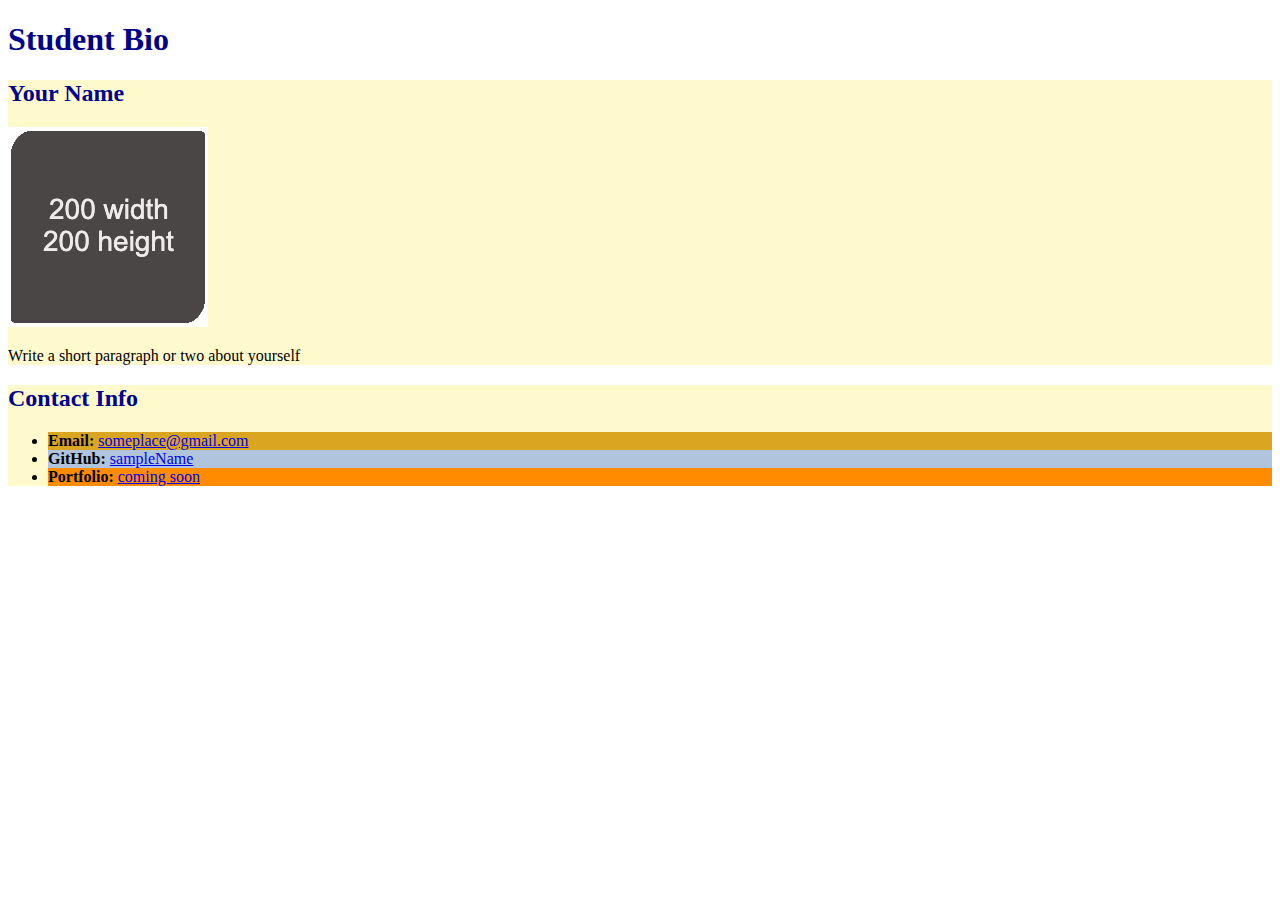
<file: bootcamp/Week 1/08-Stu_Attributes/Solved/index.html>
<!DOCTYPE html>
<html lang="en-US">
  <head>
    <meta charset="UTF-8" />
    <title>Student Bio With Attributes</title>
    <!-- Link to stylesheet using rel and href attributes -->
    <link rel="stylesheet" href="./assets/css/style.css" />
  </head>

  <body>
    <header>
      <h1 class="title">Student Bio</h1>
    </header>

    <!--The lesson class is assigned to the section-->
    <section class="lesson">
      <h2 class="title">Your Name</h2>
      <!--Image using src to point to relative path and descriptive alt attributes-->
      <img
        src="./assets/images/image-1.jpg"
        alt="Placeholder image with text 200 width and 200 height "
      />
      <p>Write a short paragraph or two about yourself</p>
    </section>

    <!--The lesson class is assigned to the section-->
    <section class="lesson">
      <h2 class="title">Contact Info</h2>
      <ul>
        <!--id attributes to provide unique identifier for element-->
        <li id="email">
          <strong>Email:</strong> <a href="#">someplace@gmail.com</a>
        </li>
        <li id="github"><strong>GitHub:</strong> <a href="#">sampleName</a></li>
        <li id="portfolio">
          <strong>Portfolio:</strong> <a href="#">coming soon</a>
        </li>
      </ul>
    </section>
  </body>
</html>
</file>
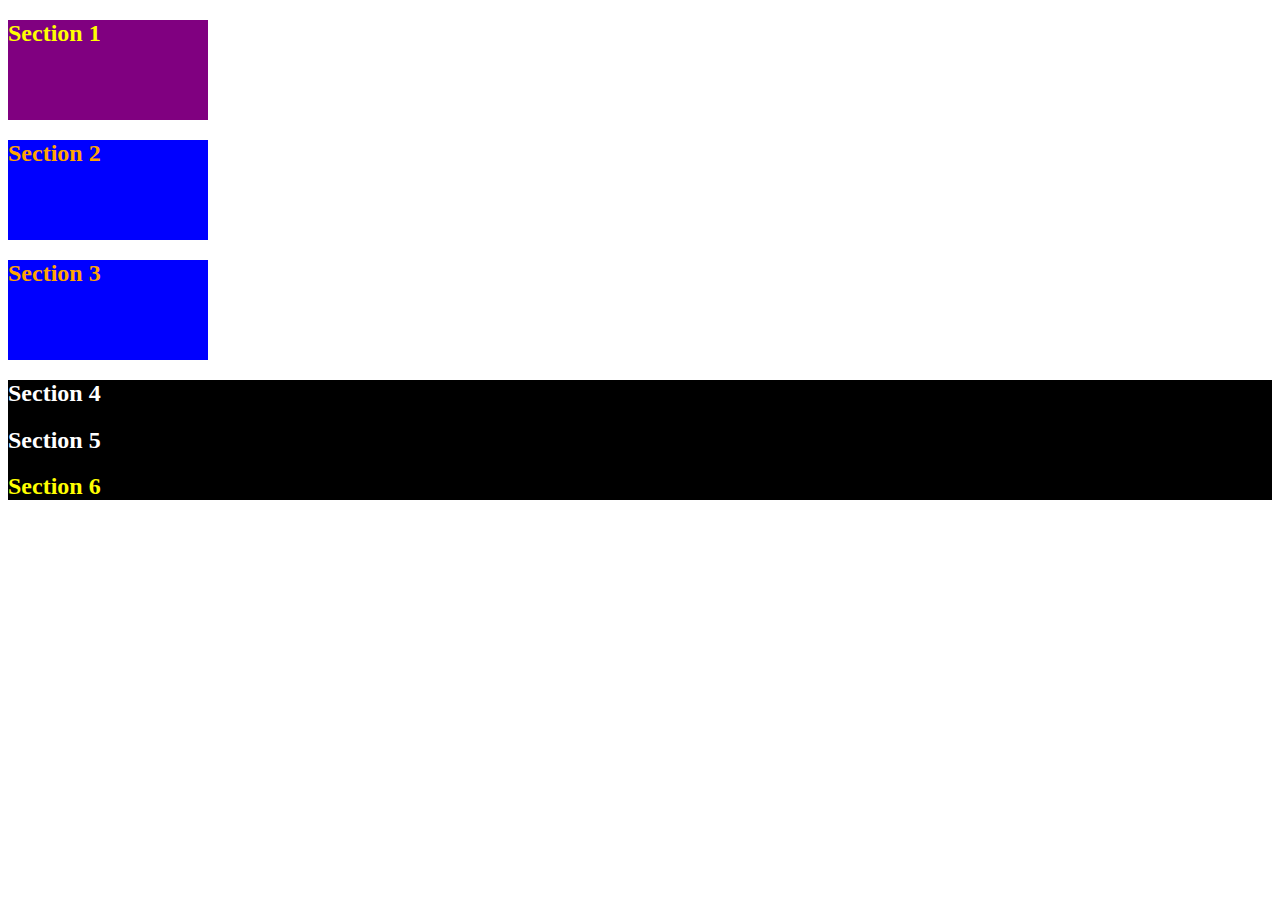
<file: bootcamp/Week 1/10-Stu_CSS-color/Solved/index.html>
<!DOCTYPE html>
<html lang="en-US">

  <head>
    <meta charset="UTF-8">
    <title>Colors</title>
    <link rel="stylesheet" type="text/css" href="./assets/css/style.css">
  </head>

  <body>
    <section class="lesson" id="section-1">
      <h2>Section 1</h2>
    </section>

    <section class="lesson section-blue">
      <h2>Section 2</h2>
    </section>

    <section class="lesson section-blue">
      <h2>Section 3</h2>
    </section>

    <div class="container">
      <section>
        <h2>Section 4</h2>
      </section>
  
      <section>
        <h2>Section 5</h2>
      </section>
  
      <section id="section-6">
        <h2>Section 6</h2>
      </section>
    </div>
  </body>

</html>
</file>
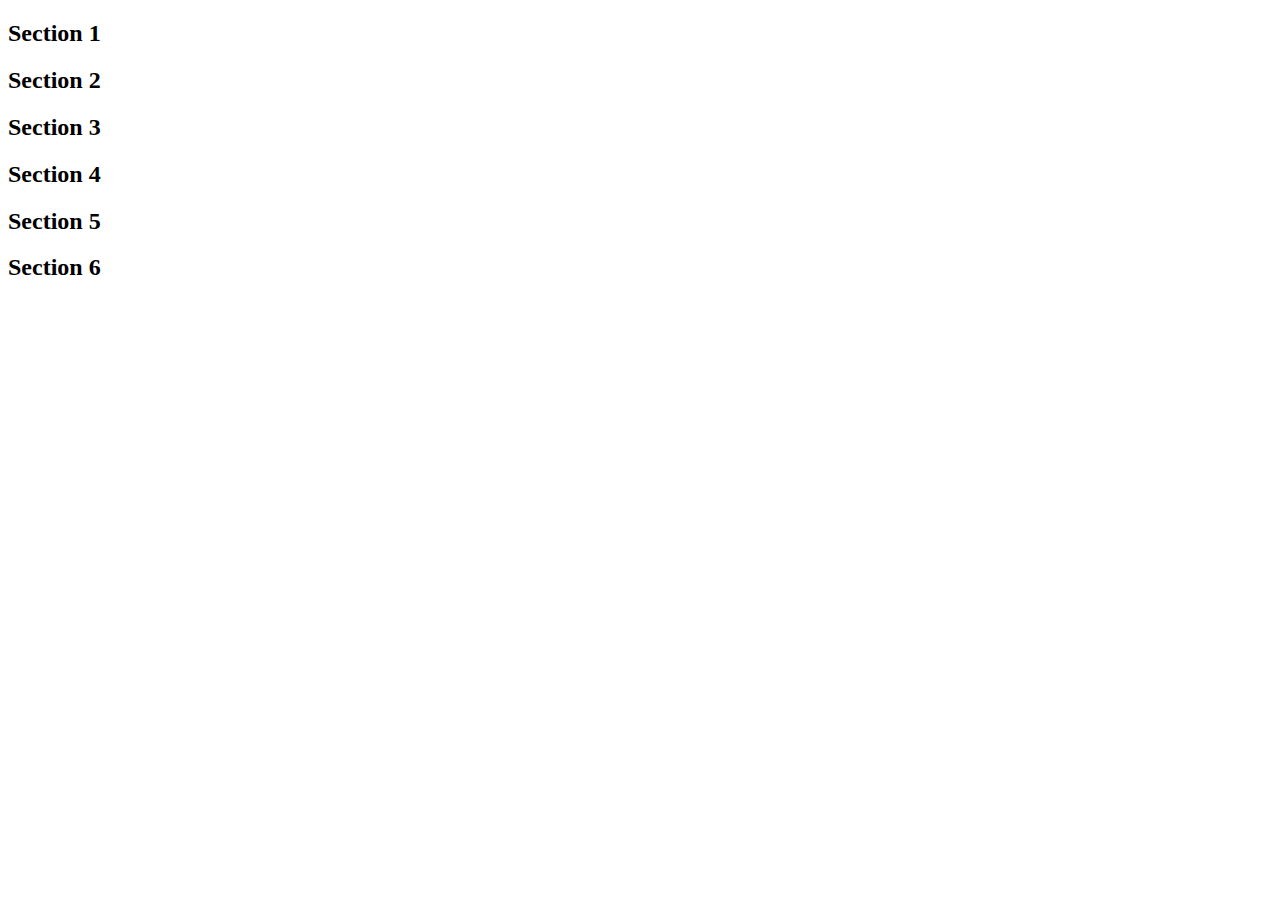
<file: bootcamp/Week 1/10-Stu_CSS-color/Unsolved/index.html>
<!DOCTYPE html>
<html lang="en-US">

  <head>
    <meta charset="UTF-8">
    <title>Colors</title>
<!-- TODO: Add CSS style sheet link here -->
  </head>

  <body>
    <section class="lesson" id="section-1">
      <h2>Section 1</h2>
    </section>

    <section class="lesson section-blue">
      <h2>Section 2</h2>
    </section>

    <section class="lesson section-blue">
      <h2>Section 3</h2>
    </section>

    <div class="container">
      <section>
        <h2>Section 4</h2>
      </section>
  
      <section>
        <h2>Section 5</h2>
      </section>
  
      <section id="section-6">
        <h2>Section 6</h2>
      </section>
    </div>
  </body>

</html>
</file>
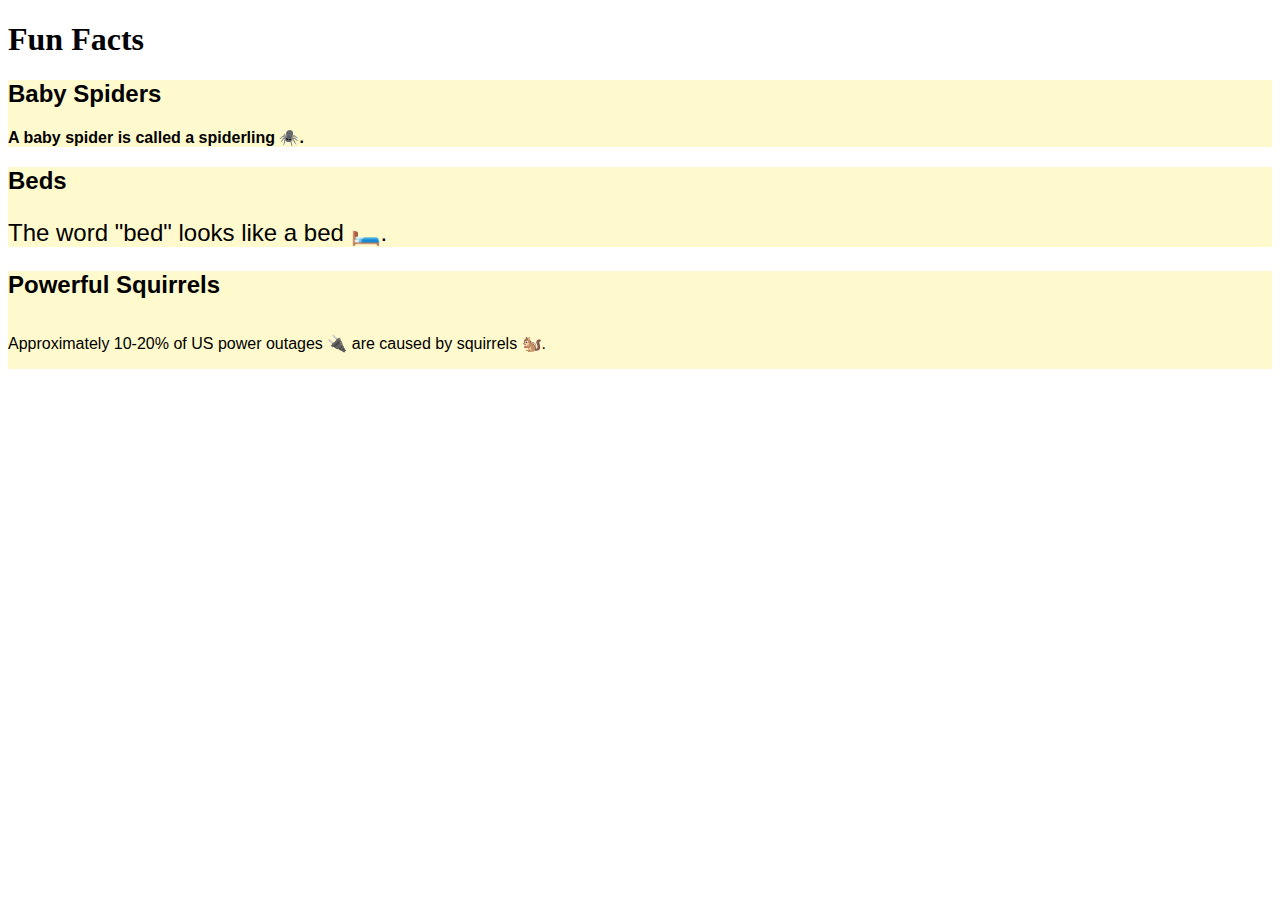
<file: bootcamp/Week 1/12-Stu_CSS-units-font/Solved/index.html>
<!DOCTYPE html>
<html lang="en-us">

  <head>
    <meta charset="UTF-8">
    <title>Units and Fonts</title>
    <!-- CSS Reference -->
    <link rel="stylesheet" href="./assets/css/style.css">
  </head>

  <body>
    <header>
      <h1>Fun Facts</h1>
    </header>

    <section class="lesson">
      <h2>Baby Spiders</h2>
      <!-- Text bolded -->
      <p id="fact-1">A baby spider is called a spiderling 🕷️.</p>
    </section>

    <section class="lesson">
      <h2>Beds</h2>
      <!-- Font size now 24px -->
      <p id="fact-2">The word "bed" looks like a bed 🛏️.</p>
    </section>

    <section class="lesson">
      <h2>Powerful Squirrels</h2>
      <!-- Line height increased to 50px -->
      <p id="fact-3">Approximately 10-20% of US power outages 🔌 are caused by squirrels 🐿️.</p>
    </section>
  </body>

</html>
</file>
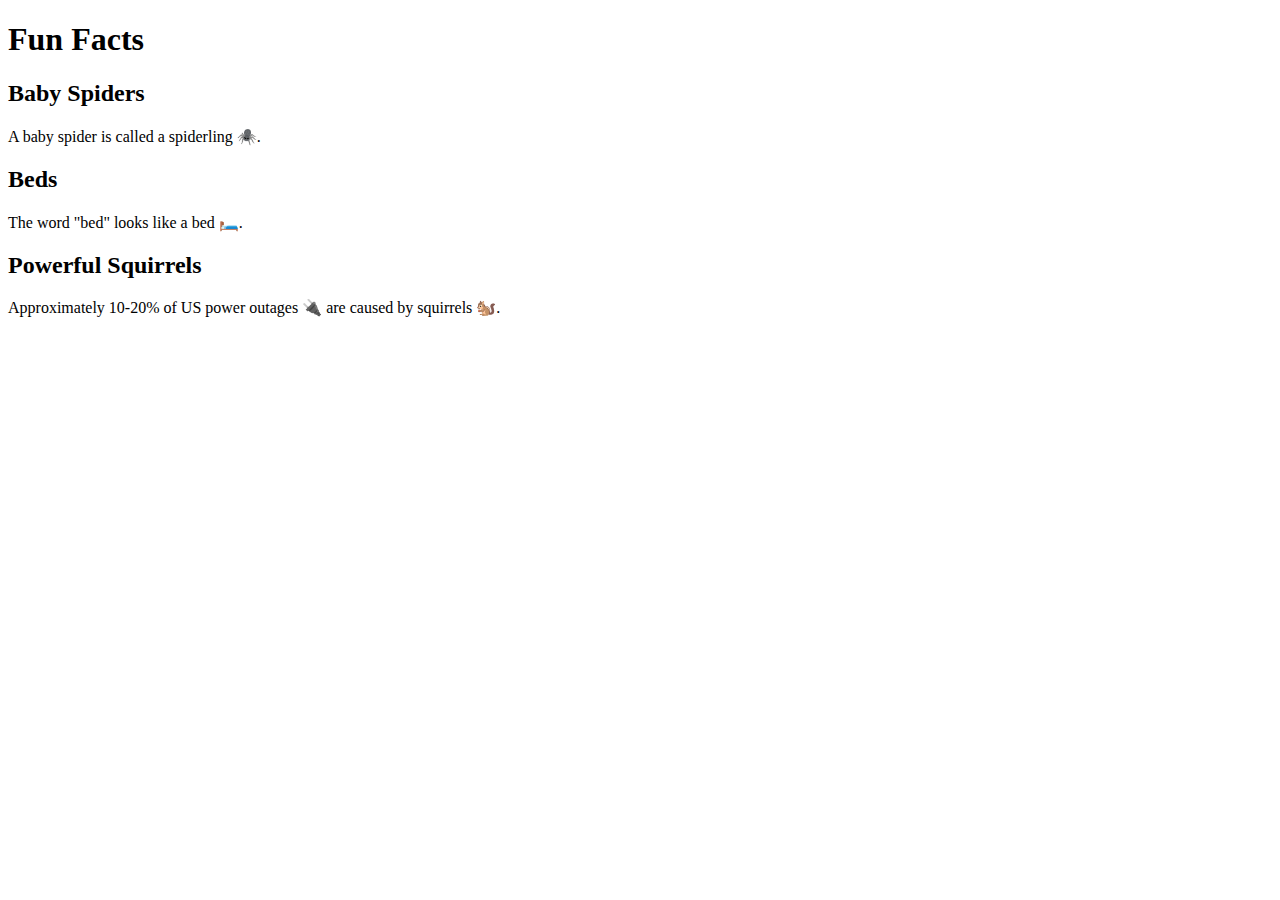
<file: bootcamp/Week 1/12-Stu_CSS-units-font/Unsolved/index.html>
<!DOCTYPE html>
<html lang="en-us">

  <head>
    <meta charset="UTF-8">
    <title>Units and Fonts</title>
  </head>

  <body>
    <header>
      <h1>Fun Facts</h1>
    </header>

    <section class="lesson">
      <h2>Baby Spiders</h2>
      <p>A baby spider is called a spiderling 🕷️. </p>
    </section>

    <section class="lesson">
      <h2>Beds</h2>
      <p id="fact-2">The word "bed" looks like a bed 🛏️.</p>
    </section>

    <section class="lesson">
      <h2>Powerful Squirrels</h2>
      <p id="fact-3">Approximately 10-20% of US power outages 🔌 are caused by squirrels 🐿️.</p>
    </section>
  </body>

</html>
</file>
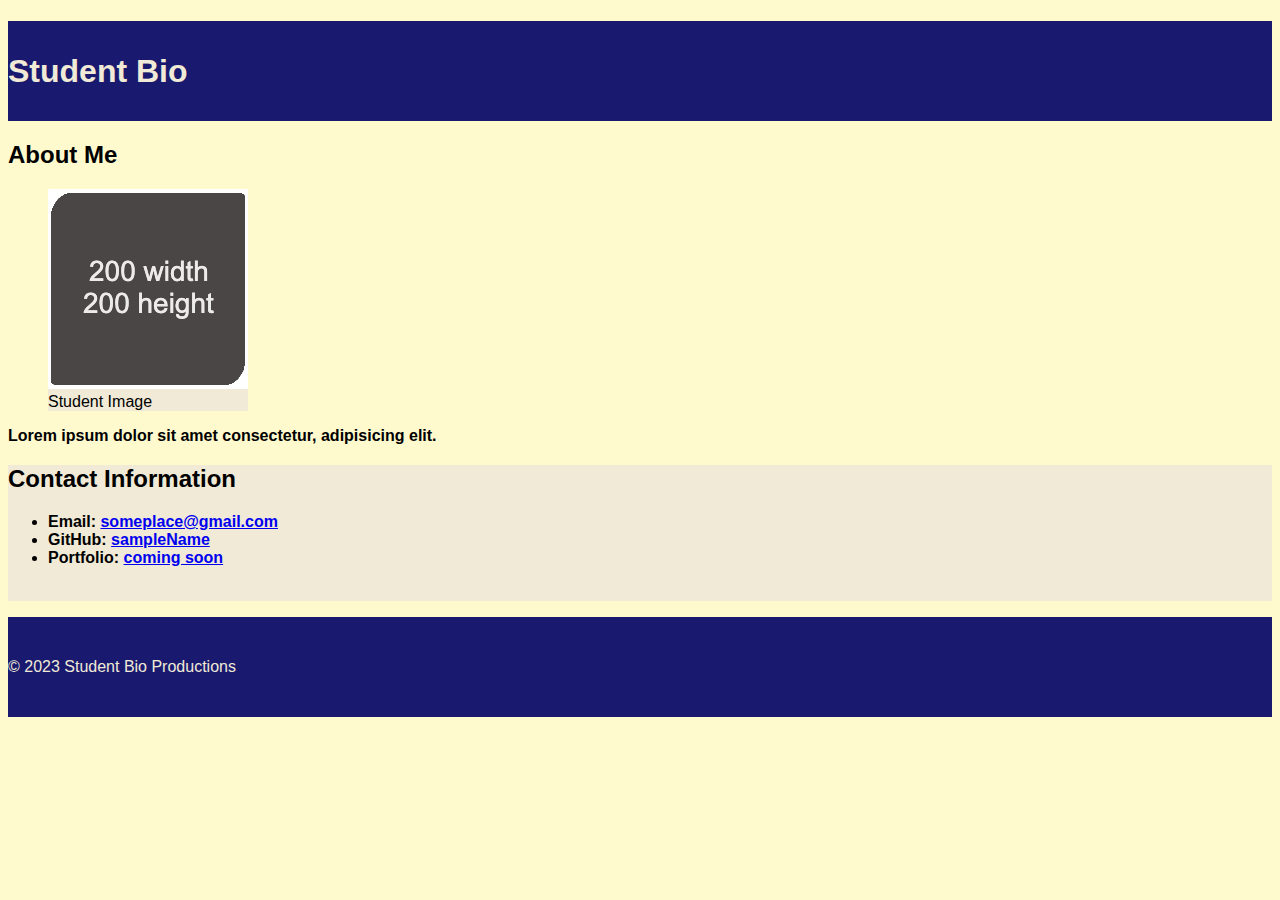
<file: bootcamp/Week 1/14-Stu_CSS-selectors/Solved/index.html>
<!DOCTYPE html>
<html lang="en">
  <head>
    <meta charset="UTF-8">
    <meta name="viewport" content="width=device-width, initial-scale=1.0">
    <link rel="stylesheet" type="text/css" href="./assets/css/style.css">
    <title>Document</title>
  </head>

  <body>
    <header>
      <h1>Student Bio</h1>
    </header>

    <main>
      <section>
        <h2>About Me</h2>
        <figure>
          <img src="./assets/images/image-1.jpg" alt="placeholder image with text reading 200 width 200 height"/>
          <figcaption>Student Image</figcaption>
        </figure>
        <p class="highlighted-text">Lorem ipsum dolor sit amet consectetur, adipisicing elit.</p>
      </section>

      <section id="contact-section">
        <h2>Contact Information</h2>
        <ul class="highlighted-text">
          <li>Email: <a href="#">someplace@gmail.com</a></li>
          <li>GitHub: <a href="#">sampleName</a></li>
          <li>Portfolio: <a href="#">coming soon</a></li>
        </ul>
        <br>
      </section>
    </main>

    <footer>
      <p>© 2023 Student Bio Productions</p>
    </footer>
  </body>

</html>
</file>
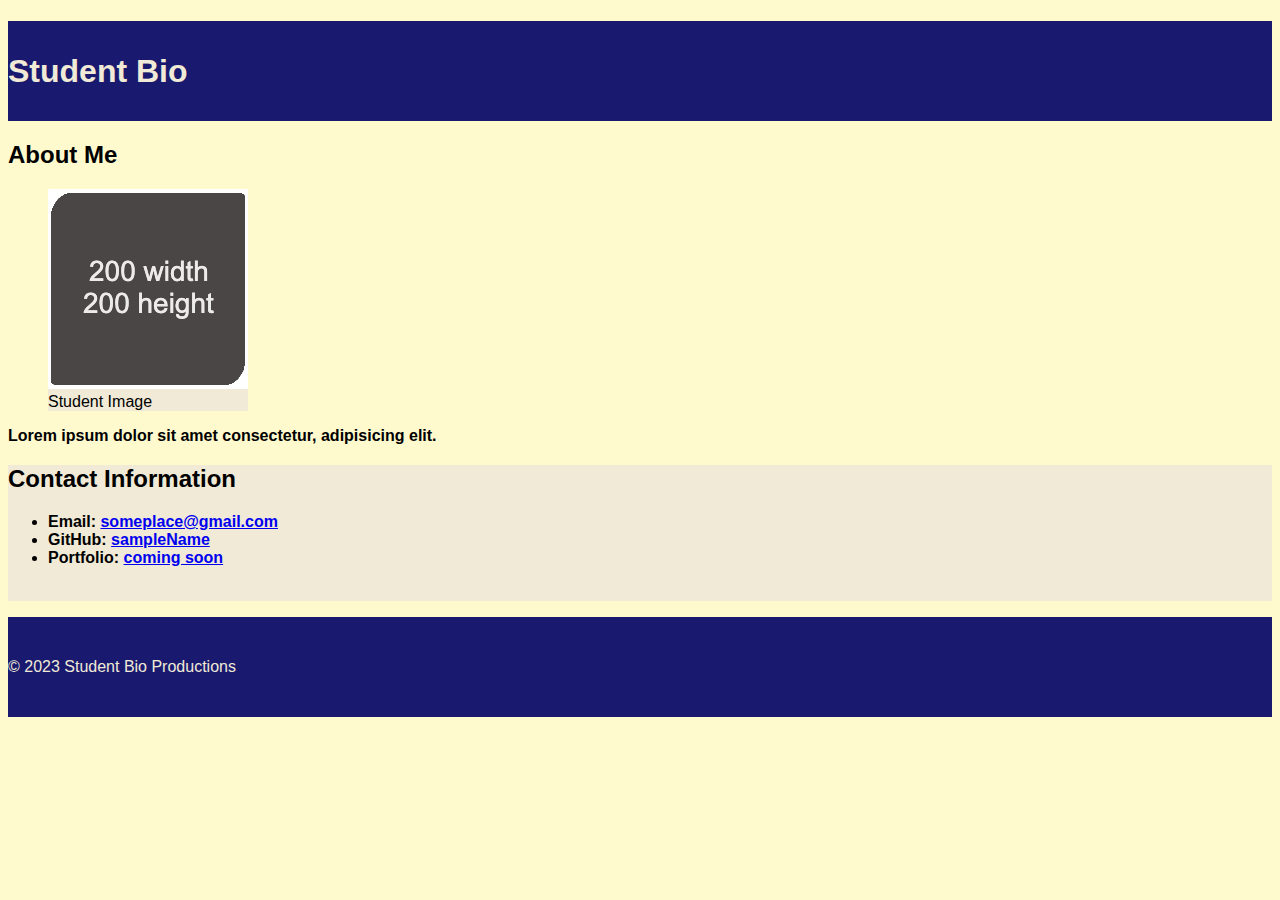
<file: bootcamp/Week 1/14-Stu_CSS-selectors/Unsolved/index.html>
<!DOCTYPE html>
<html lang="en-US">
  <head>
    <meta charset="UTF-8">
    <meta name="viewport" content="width=device-width, initial-scale=1.0">
    <link rel="stylesheet" type="text/css" href="./assets/css/style.css">
    <title>CSS Selectors</title>
  </head>

  <body>
    <header>
      <h1>Student Bio</h1>
    </header>

    <main>
      <section>
        <h2>About Me</h2>
        <figure>
          <img src="./assets/images/image-1.jpg" alt="placeholder image with text reading 200 width 200 height"/>
          <figcaption>Student Image</figcaption>
        </figure>
        <p class="highlighted-text">Lorem ipsum dolor sit amet consectetur, adipisicing elit.</p>
      </section>

      <section id="contact-section">
        <h2>Contact Information</h2>
        <ul class="highlighted-text">
          <li>Email: <a href="#">someplace@gmail.com</a></li>
          <li>GitHub: <a href="#">sampleName</a></li>
          <li>Portfolio: <a href="#">coming soon</a></li>
        </ul>
        <br>
      </section>
    </main>

    <footer>
      <p>© 2023 Student Bio Productions</p>
    </footer>
  </body>

</html>
</file>
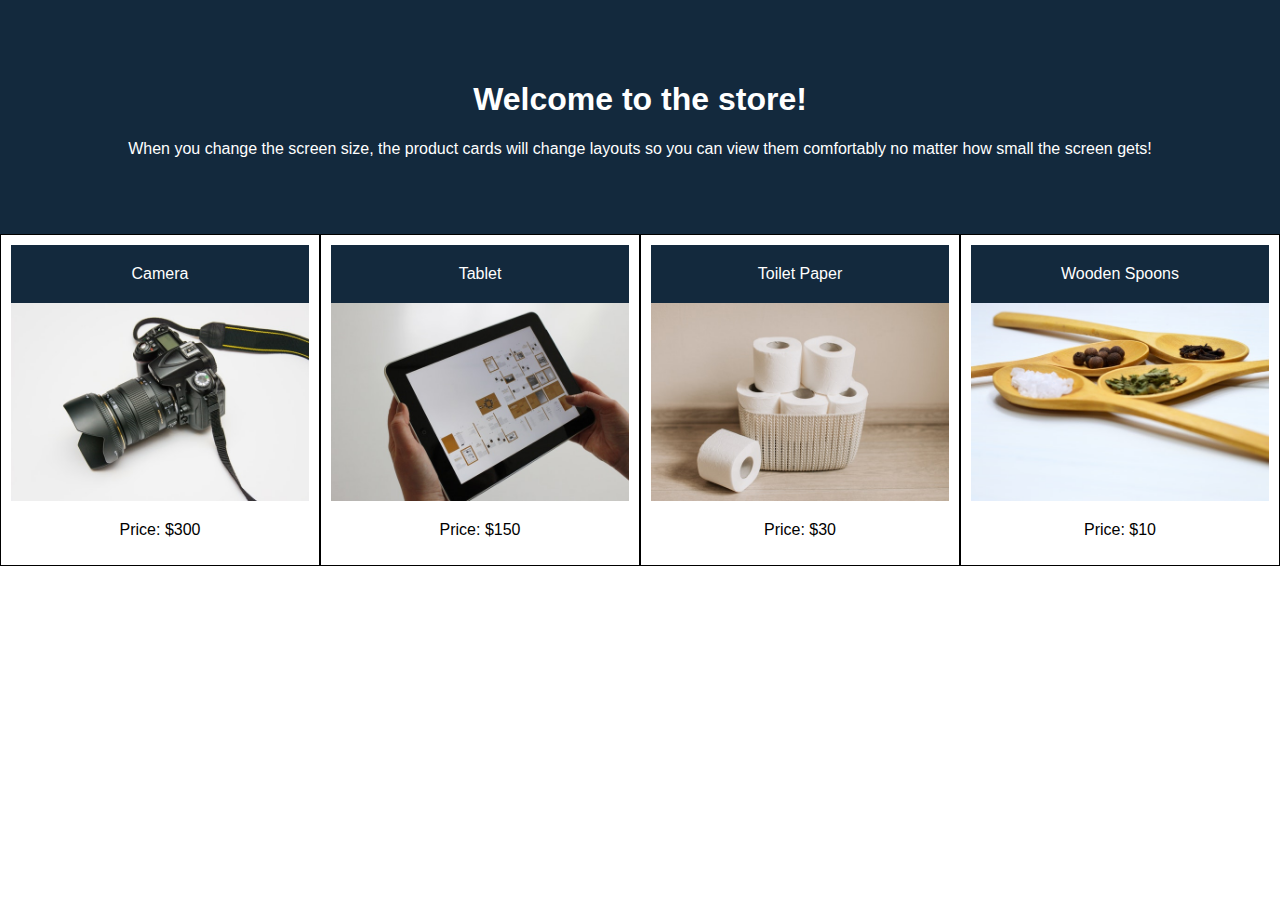
<file: bootcamp/Week 2/02-Stu_Media-Query-Screen/Unsolved/index.html>
<!DOCTYPE html>
<html>
  <head>
    <title>Media Query for Screen</title>
    <meta charset="UTF-8" />
    <meta name="viewport" content="width=device-width, initial-scale=1" />
    <link rel="stylesheet" type="text/css" href="./assets/css/style.css" />
  </head>
  <body>
    <header>
      <h1>Welcome to the store!</h1>
      <p>
        When you change the screen size, the product cards will change layouts
        so you can view them comfortably no matter how small the screen gets!
      </p>
    </header>

    <main>
      <section class="card">
        <header>Camera</header>
        <img src="./assets/images/camera.jpg" alt="black camera" />
        <p>Price: $300</p>
      </section>
      <section class="card">
        <header>Tablet</header>
        <img src="./assets/images/tablet.jpg" alt="tablet held in hands" />
        <p>Price: $150</p>
      </section>
      <section class="card">
        <header>Toilet Paper</header>
        <img
          src="./assets/images/toilet-paper.jpg"
          alt="rolls of toilet paper in a basket"
        />
        <p>Price: $30</p>
      </section>
      <section class="card">
        <header>Wooden Spoons</header>
        <img
          src="./assets/images/wooden-spoons.jpg"
          alt="4 wooden spoons with different seasonings"
        />
        <p>Price: $10</p>
      </section>
    </main>
  </body>
</html>
</file>
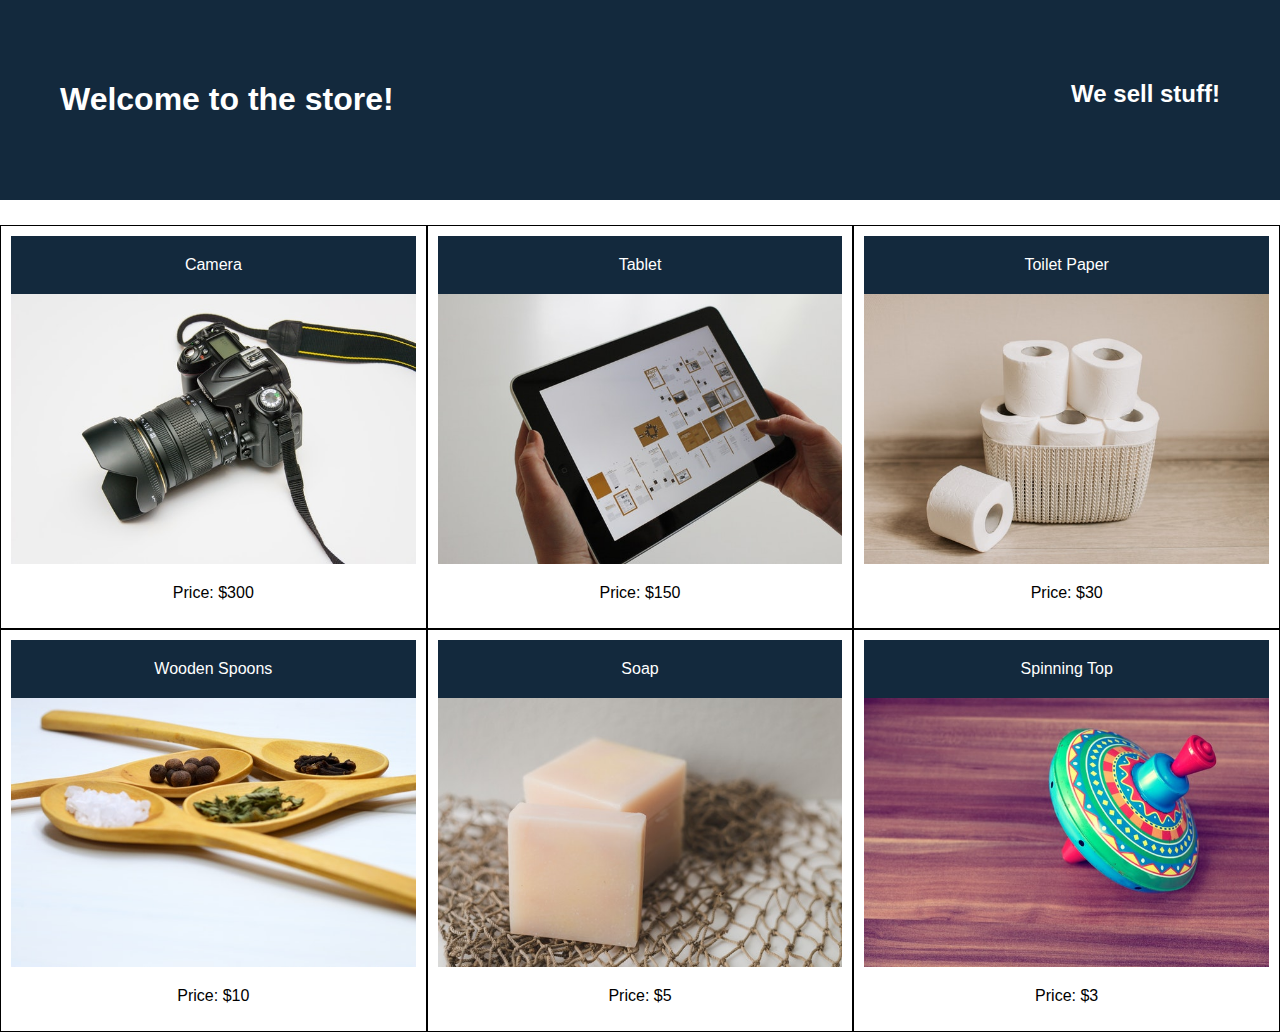
<file: bootcamp/Week 2/04-Stu_Flexbox-Layout/Unsolved/index.html>
<!DOCTYPE html>
<html lang="en">

  <head>
    <title>Flexbox</title>
    <meta charset="UTF-8" />
    <meta name="viewport" content="width=device-width, initial-scale=1" />
    <link rel="stylesheet" type="text/css" href="./assets/css/style.css" />
  </head>

  <body>
    <header class="main-header">
      <h1>Welcome to the store!</h1>
      <h2>We sell stuff!</h2>
    </header>

    <main>
      <section class="card">
        <header>Camera</header>
        <img src="./assets/images/camera.jpg" alt="camera" />
        <p>Price: $300</p>
      </section>
      <section class="card">
        <header>Tablet</header>
        <img src="./assets/images/tablet.jpg" alt="tablet" />
        <p>Price: $150</p>
      </section>
      <section class="card">
        <header>Toilet Paper</header>
        <img src="./assets/images/toilet-paper.jpg" alt="toilet paper" />
        <p>Price: $30</p>
      </section>
      <section class="card">
        <header>Wooden Spoons</header>
        <img src="./assets/images/wooden-spoons.jpg" alt="wooden spoons" />
        <p>Price: $10</p>
      </section>
      <section class="card">
        <header>Soap</header>
        <img src="./assets/images/soap.jpg" alt="soap" />
        <p>Price: $5</p>
      </section>
      <section class="card">
        <header>Spinning Top</header>
        <img src="./assets/images/spinning-top.jpg" alt="spinning top" />
        <p>Price: $3</p>
      </section>
    </main>
  </body>

</html>
</file>
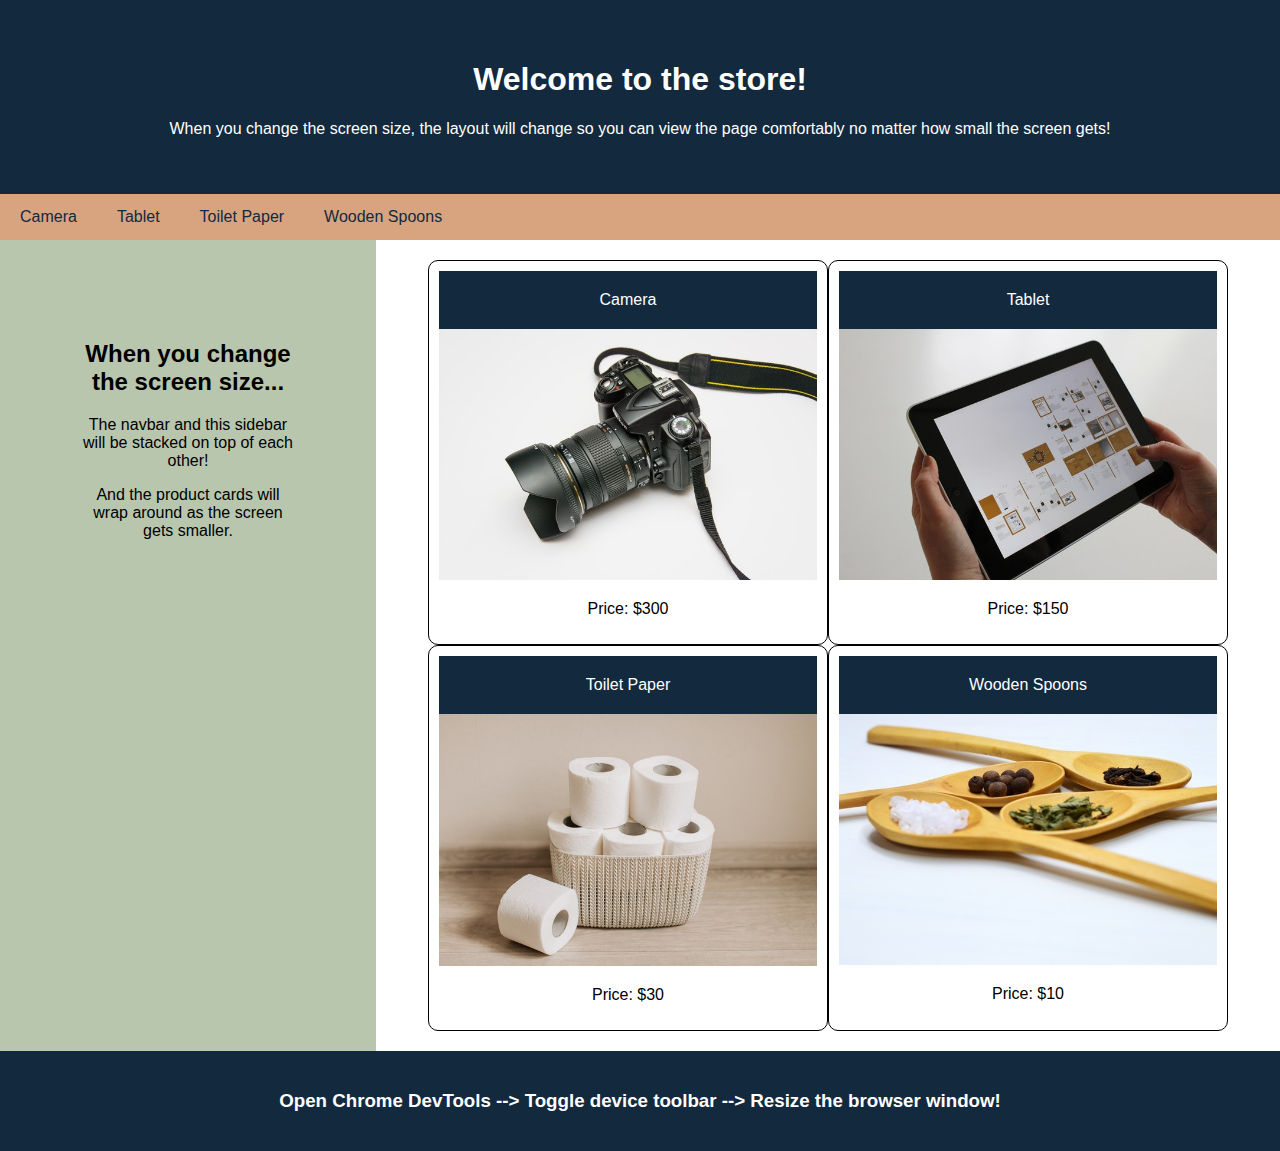
<file: bootcamp/Week 2/06-Stu_Responsive-Design/Unsolved/index.html>
<!DOCTYPE html>
<html>
  <head>
    <title>Responsive Web Design</title>
    <meta charset="UTF-8" />
    <meta name="viewport" content="width=device-width, initial-scale=1" />
    <link rel="stylesheet" type="text/css" href="./assets/css/style.css" />
  </head>
  <body>
    <!-- Header -->
    <header>
      <h1>Welcome to the store!</h1>
      <p>
        When you change the screen size, the layout will change so you can view
        the page comfortably no matter how small the screen gets!
      </p>
    </header>

    <!-- Navbar -->
    <nav>
      <a href="#">Camera</a>
      <a href="#">Tablet</a>
      <a href="#">Toilet Paper</a>
      <a href="#">Wooden Spoons</a>
    </nav>

    <!-- Body -->
    <main>
      <!-- Sidebar -->
      <aside>
        <h2>When you change the screen size...</h2>
        <p>The navbar and this sidebar will be stacked on top of each other!</p>
        <p>
          And the product cards will wrap around as the screen gets smaller.
        </p>
      </aside>
      <!-- Product Cards -->
      <div class="products">
        <section class="card">
          <header>Camera</header>
          <img src="./assets/images/camera.jpg" alt="black camera" />
          <p>Price: $300</p>
        </section>
        <section class="card">
          <header>Tablet</header>
          <img src="./assets/images/tablet.jpg" alt="tablet held in hands" />
          <p>Price: $150</p>
        </section>
        <section class="card">
          <header>Toilet Paper</header>
          <img
            src="./assets/images/toilet-paper.jpg"
            alt="rolls of toilet paper in a basket"
          />
          <p>Price: $30</p>
        </section>
        <section class="card">
          <header>Wooden Spoons</header>
          <img
            src="./assets/images/wooden-spoons.jpg"
            alt="4 wooden spoons with different seasonings"
          />
          <p>Price: $10</p>
        </section>
      </div>
    </main>

    <!-- Footer -->
    <footer>
      <h3>
        Open Chrome DevTools --> Toggle device toolbar --> Resize the browser
        window!
      </h3>
    </footer>
  </body>
</html>
</file>
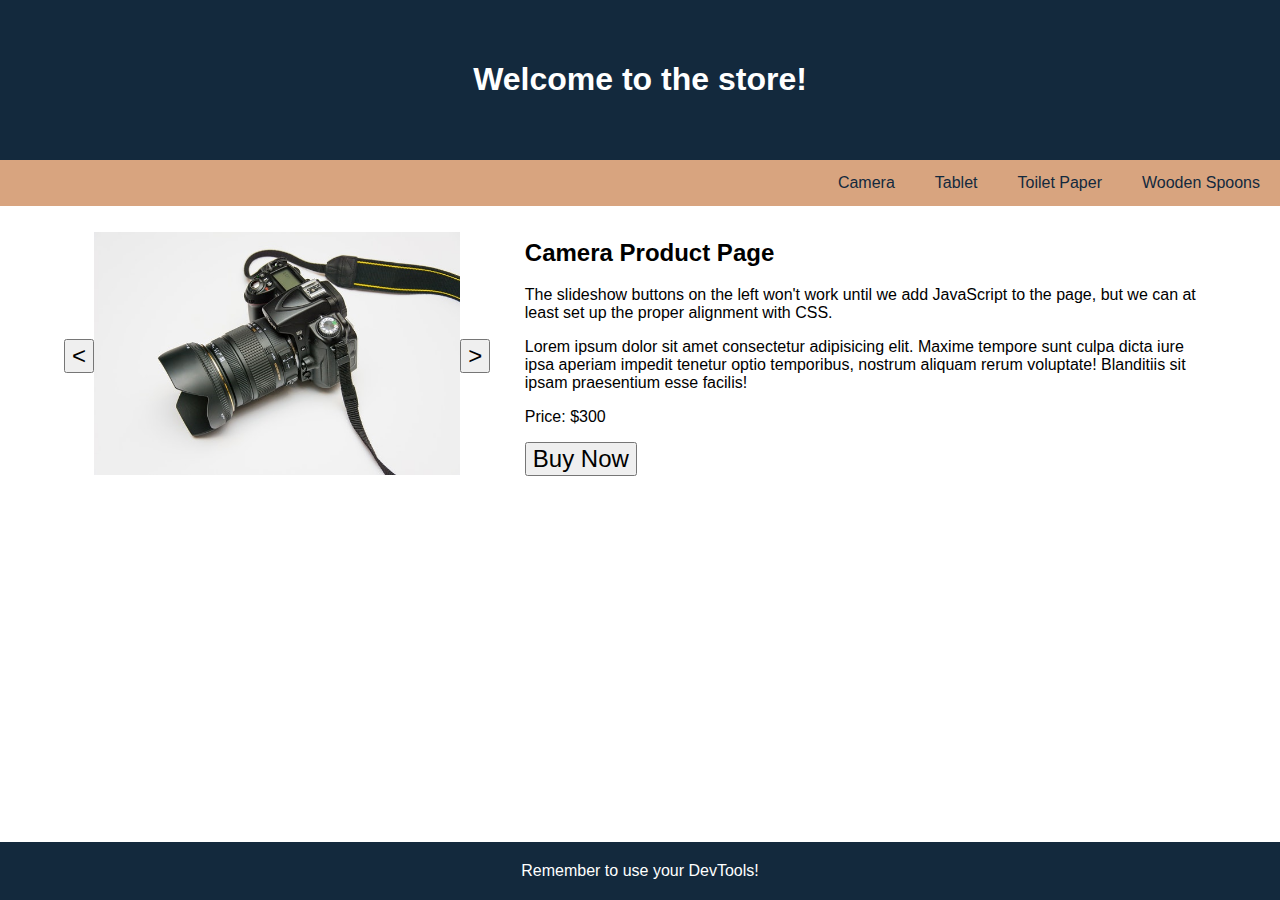
<file: bootcamp/Week 2/08-Stu_Flexbox-Placement/Unsolved/index.html>
<!DOCTYPE html>
<html lang="en">

  <head>
    <title>Flexbox Alignment</title>
    <meta charset="UTF-8" />
    <meta name="viewport" content="width=device-width, initial-scale=1" />
    <link rel="stylesheet" type="text/css" href="./assets/css/style.css" />
  </head>

  <body>
    <header>
      <h1>Welcome to the store!</h1>
    </header>

    <nav>
      <a href="#">Camera</a>
      <a href="#">Tablet</a>
      <a href="#">Toilet Paper</a>
      <a href="#">Wooden Spoons</a>
    </nav>

    <main>
      <section class="product">
        <div class="product-slideshow">
          <button>&lt;</button>
          <!-- Wrap the image in a div to avoid weird flexbox behavior -->
          <div>
            <img class="product-image" src="./assets/images/camera.jpg" alt="camera" />
          </div>
          <button>&gt;</button>
        </div>
        <div class="product-details">
          <h2>Camera Product Page</h2>
          <p>The slideshow buttons on the left won't work until we add JavaScript to the page, but we can at least set up the proper alignment with CSS.</p>
          <p>Lorem ipsum dolor sit amet consectetur adipisicing elit. Maxime tempore sunt culpa dicta iure ipsa aperiam impedit tenetur optio temporibus, nostrum aliquam rerum voluptate! Blanditiis sit ipsam praesentium esse facilis!</p>
          <p>Price: $300</p>
          <p>
            <button>Buy Now</button>
          </p>
        </div>
      </section>
    </main>

    <footer>
      Remember to use your DevTools!
    </footer>
  </body>

</html>
</file>
<file: bootcamp/Week 1/08-Stu_Attributes/Solved/assets/css/style.css>
.lesson {
  background-color: lemonchiffon;
}

.title {
  color: darkblue;
}

#email {
  background-color: goldenrod;
}

#github {
  background-color: lightsteelblue;
}

#portfolio {
  background-color: darkorange;
}
</file>
<file: bootcamp/Week 1/10-Stu_CSS-color/Solved/assets/css/style.css>
.lesson {
  width: 200px;
  height: 100px;
}
/* Uses hex code to define color */
.section-blue {
  color: #ffa500;
  background-color: #0000FF;
}
 
/* Uses predefined colors */
.container {
  color: white;
  background-color: black;
}

/* Purple and yellow are example of high contrast colors */
#section-1 {
  color: #ffff00;
  background-color: #800080;
}

#section-6 {
  color: #ffff00;
}
</file>
<file: bootcamp/Week 1/12-Stu_CSS-units-font/Solved/assets/css/style.css>
/* All sections */
.lesson {
    font-family: "Lucida Sans Unicode", "Lucida Grande", sans-serif;
    background-color: #fffacd;
}

/* Fact 1 */
#fact-1 {
  font-weight: bolder;
}
  
/* Fact 2 */
#fact-2 {
  font-size: 24px;
}
  
/* Fact 3 */
#fact-3 {
 line-height: 50px;
}
</file>
<file: bootcamp/Week 1/14-Stu_CSS-selectors/Solved/assets/css/style.css>
/* Universal selector */
* {
  font-family: "Lucida Sans Unicode", "Lucida Grande", sans-serif;
}

/* Element selectors */
body {
  background-color: lemonchiffon;
}

header,
footer {
  width: 100%;
  height: 100px;
  line-height: 100px;
  color: #f0ead6;
  background-color: #191970;
}

figure {
  width: 200px;
  background-color: #f0ead6;
}

/* Class selector */
.highlighted-text {
  font-weight: bolder;
}

/* ID selector */
#contact-section {
  background-color: #f0ead6;
}
</file>
<file: bootcamp/Week 1/14-Stu_CSS-selectors/Unsolved/assets/css/style.css>
/* TODO: Label selector type */
* {
    font-family: "Lucida Sans Unicode", "Lucida Grande", sans-serif;
  }

/* TODO: Label selector type */
body {
  background-color: lemonchiffon;
}

header,
footer {
  width: 100%;
  height: 100px;
  line-height: 100px;
  color: #f0ead6;
  background-color: #191970;
}

figure {
  width: 200px;
  background-color: #f0ead6;
}

/* TODO: Label selector type */
.highlighted-text {
  font-weight: bolder;
}

/* TODO: Label selector type */
#contact-section {
  background-color: #f0ead6;
}
</file>
<file: bootcamp/Week 2/02-Stu_Media-Query-Screen/Unsolved/assets/css/style.css>
* {
  box-sizing: border-box;
}

body {
  font-family: Arial;
  margin: 0;
}

header {
  padding: 60px;
  text-align: center;
  background: #13293d;
  color: #fff;
}

.card {
  border-style: solid;
  border-width: 1px;
  padding: 10px;
  float: left;
  width: 25%;
}

.card header {
  padding: 20px;
}

.card p {
  text-align: center;
}

.card img {
  width: 100%;
}

/* TODO: Use media query to change the width of the cards so they split into two columns at 992px or smaller*/

/* TODO: Use media query to change the width of the cards so they are stacked on top of each other at 768px or smaller */
</file>
<file: bootcamp/Week 2/04-Stu_Flexbox-Layout/Unsolved/assets/css/style.css>
* {
  box-sizing: border-box;
}

body {
  font-family: Arial;
  margin: 0;
}

main {
  display: flex;
  flex-wrap: wrap;
  margin-top: 2%;
}

.main-header {
  display: flex;
  flex-wrap: wrap;
  justify-content: space-between;
  padding: 60px;
  background: #13293d;
  color: #fff;
}

.card {
  flex: 1 0 0;
  padding: 10px;
  text-align: center;
  border-style: solid;
  border-width: 1px;
}

.card header {
  padding: 20px;
  background: #13293d;
  color: #fff;
}

.card img {
  width: 100%;
  /* The client insists that images be at least 400px */
  min-width: 400px;
}
</file>
<file: bootcamp/Week 2/06-Stu_Responsive-Design/Unsolved/assets/css/style.css>
* {
  box-sizing: border-box;
}

body {
  font-family: Arial;
  margin: 0;
}

header {
  padding: 40px;
  text-align: center;
  background: #13293d;
  color: #fff;
}

/* 
What happens when we set the display property to flex? 
TODO: Write your answer here 
+the navigation bar adapts to the window size
*/
nav {
  display: flex;
  background-color: #d8a47f;
}

nav a {
  color: #13293d;
  padding: 14px 20px;
  text-decoration: none;
  text-align: center;
}

/* 
What is the flex-wrap property? 
TODO: Write your answer here 
as the window size changes it makes the boxes into column so prevents scrolling L to R
*/
main {
  display: flex;
  flex-wrap: wrap;
}

aside {
  flex: 1;
  background-color: #b9c6ae;
  padding: 80px;
  text-align: center;
}


footer {
  padding: 20px;
  text-align: center;
  background: #13293d;
  color: #fff;
}

/* 
What does the justify-content property do? 
TODO: Write your answer here 
Keeps all items aligned when shifting 
*/
.products {
  flex: 4;
  background-color: #fff;
  padding: 20px;
  display: flex;
  flex-wrap: wrap;
  justify-content: center;
}

/* 
What is the flex property a shorthand property for?
changes the orientation of the page layout according to the screen view; mainting the propertines of the elements
What is it doing here? 
TODO: Write your answer here 
*/
.card {
  border-style: solid;
  border-width: 1px;
  border-radius: 10px;
  padding: 10px;
  flex: 0 0 400px;
}

.card header {
  padding: 20px;
}

.card p {
  text-align: center;
}

.card img {
  width: 100%;
}

/* 
What does the flex-direction property define?
how we want the items to display when the screen shrinks
What is it doing here? 
TODO: Write your answer here 
*/
@media screen and (max-width: 768px) {
  main,
  nav {
    flex-direction: column;
  }
}
</file>
<file: bootcamp/Week 2/08-Stu_Flexbox-Placement/Unsolved/assets/css/style.css>
* {
  box-sizing: border-box;
}

body {
  font-family: Arial;
  margin: 0;
  display: flex;
  flex-direction: column;
  min-height: 100vh;
  justify-content: flex-start;
}

header {
  padding: 40px;
  text-align: center;
  background: #13293d;
  color: #fff;
}

nav {
  display: flex;
  background-color: #d8a47f;
  justify-content: end;
}

nav a {
  color: #13293d;
  padding: 14px 20px;
  text-decoration: none;
  text-align: center;
}

footer {
  padding: 20px;
  text-align: center;
  background: #13293d;
  color: #fff;
  margin-top: auto;
}

.product {
  display: flex;
  width: 90%;
  margin: 1% auto;
}

.product button {
  font-size: 150%;
}

.product-slideshow {
  display: flex;
  align-items: center;
}

.product-image {
  width: 100%;
}

.product-details {
  margin-left: 3%;
  flex: 0 0 60%;
  align-items: right;
}

@media screen and (max-width: 768px) {
  main,
  nav,
  .product {
    flex-direction: column;
    flex-grow: 0;
  }

  .product-slideshow button {
    /* Removes the slideshow buttons from the document flow */
    display: none;
  }

  .product-details {
    margin-left: 0;
  }
}
</file>
